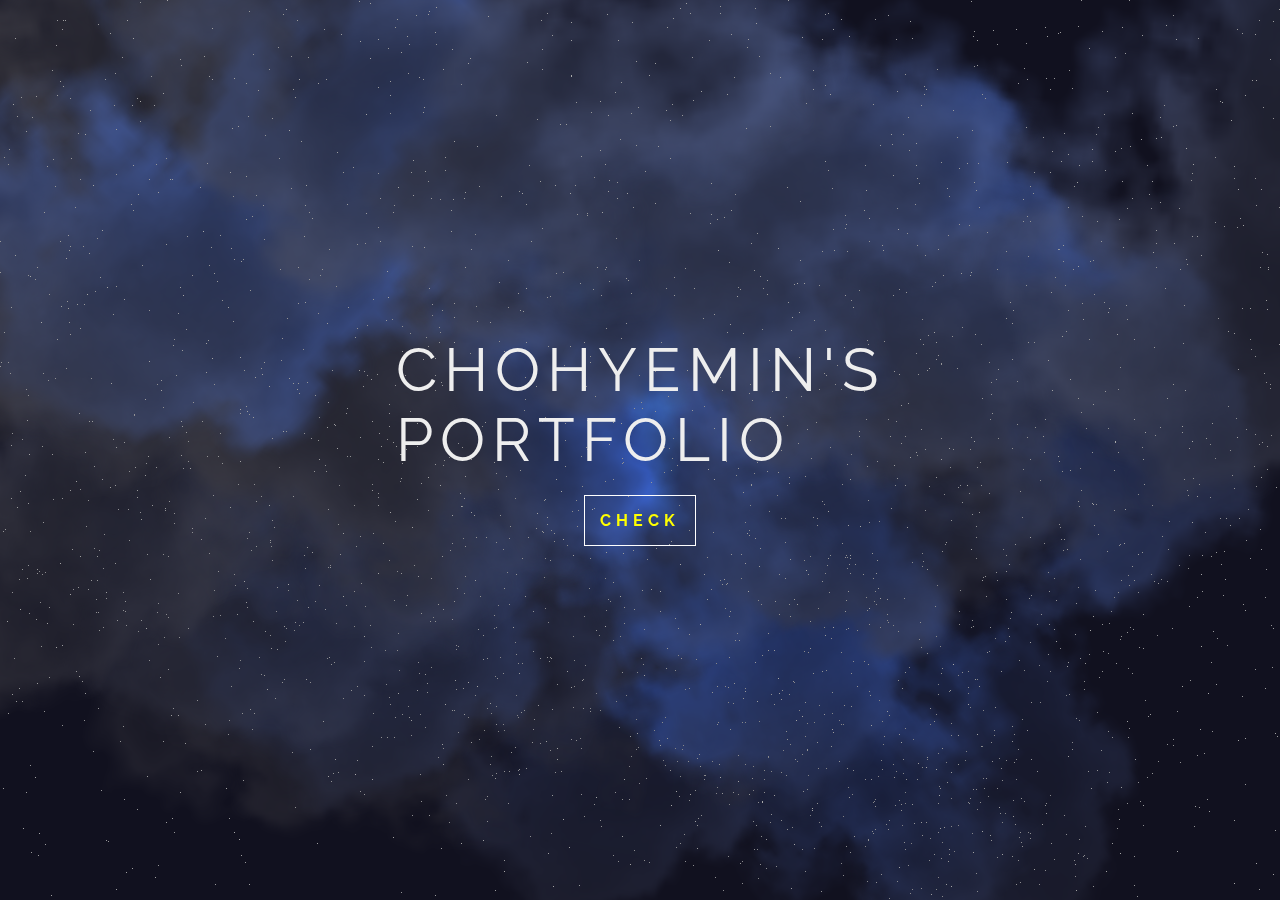
<file: index.html>
<!DOCTYPE html>
<html lang="ko">

<head>
  <meta charset="UTF-8">
  <meta http-equiv="X-UA-Compatible" content="IE=edge">
  <meta name="viewport" content="width=device-width, initial-scale=1.0">
  <meta name="description" content="조혜민의 발자취가 담겨져 있는 포트폴리오 사이트입니다">
  <meta name="author" content="CHM">
  <meta name="generator" content="HTML5">
  <title>Chohyemin's Portfolio</title>
  <meta property="og:type" content="website" />
  <meta property="og:site_name" content="Chohyemin's Portfolio" />
  <meta property="og:title" content="Chohyemin's Portfolio" />
  <meta property="og:description" content="조혜민의 발자취가 담겨져 있는 포트폴리오 사이트입니다" />
  <meta property="og:image" content="./images/name_seo.jpg" />
  <!-- 아텐츠주소 대신 자신의 웹페이지 주소로 바꾸세요 -->
  <meta property="og:url" content="https://chmfolio.netlify.app" />
  <meta property="twitter:card" content="summary" />
  <meta property="twitter:site" content="Chohyemin's Portfolio" />
  <meta property="twitter:title" content="Chohyemin's Portfolio" />
  <meta property="twitter:description" content="조혜민의 발자취가 담겨져 있는 포트폴리오 사이트입니다" />
  <meta property="twitter:image" content="./images/name_seo.jpg" />
  <!-- 아텐츠주소 대신 자신의 웹페이지 주소로 바꾸세요 -->
  <meta property="twitter:url" content="https://chmfolio.netlify.app" />
  <link href="https://fonts.googleapis.com/css?family=Raleway&display=swap" rel="stylesheet">
  <link rel="icon" href="/favicon.ico" />
  <link rel="stylesheet" href="./main.css">
</head>

<body>
  <div class="text-box">
    <div class="heading">ChoHyeMin's</div>
    <div class="heading">Portfolio</div>
    <div class="button-wrapper">
      <div class="button"><a href="/pages/mainpage.html">check</a></div>
    </div>
  </div>
  <script src="/three.min.js"></script>
  <script>
    let scene, camera, renderer, cloudParticles = [],
      flash, rain, rainGeo, rainCount = 15000;

    function init() {

      scene = new THREE.Scene();
      camera = new THREE.PerspectiveCamera(60, window.innerWidth / window.innerHeight, 1, 1000);
      camera.position.z = 1;
      camera.rotation.x = 1.16;
      camera.rotation.y = -0.12;
      camera.rotation.z = 0.27;

      ambient = new THREE.AmbientLight(0x555555);
      scene.add(ambient);

      directionalLight = new THREE.DirectionalLight(0xffeedd);
      directionalLight.position.set(0, 0, 1);
      scene.add(directionalLight);

      flash = new THREE.PointLight(0x062d89, 30, 500, 1.7);
      flash.position.set(200, 300, 100);
      scene.add(flash);

      renderer = new THREE.WebGLRenderer();
      scene.fog = new THREE.FogExp2(0x11111f, 0.002);
      renderer.setClearColor(scene.fog.color);
      renderer.setSize(window.innerWidth, window.innerHeight);
      document.body.appendChild(renderer.domElement);

      rainGeo = new THREE.Geometry();
      for (let i = 0; i < rainCount; i++) {
        rainDrop = new THREE.Vector3(
          Math.random() * 400 - 200,
          Math.random() * 500 - 250,
          Math.random() * 400 - 200
        );
        rainDrop.velocity = {};
        rainDrop.velocity = 0;
        rainGeo.vertices.push(rainDrop);
      }
      rainMaterial = new THREE.PointsMaterial({
        color: 0xaaaaaa,
        size: 0.1,
        transparent: true
      });
      rain = new THREE.Points(rainGeo, rainMaterial);
      scene.add(rain);
      let loader = new THREE.TextureLoader();
      loader.load("smoke.png", function (texture) {

        cloudGeo = new THREE.PlaneBufferGeometry(500, 500);
        cloudMaterial = new THREE.MeshLambertMaterial({
          map: texture,
          transparent: true
        });

        for (let p = 0; p < 25; p++) {
          let cloud = new THREE.Mesh(cloudGeo, cloudMaterial);
          cloud.position.set(
            Math.random() * 800 - 400,
            500,
            Math.random() * 500 - 450
          );
          cloud.rotation.x = 1.16;
          cloud.rotation.y = -0.12;
          cloud.rotation.z = Math.random() * 360;
          cloud.material.opacity = 0.6;
          cloudParticles.push(cloud);
          scene.add(cloud);
        }
        animate();
      });
    }

    function animate() {
      cloudParticles.forEach(p => {
        p.rotation.z -= 0.002;
      });
      rainGeo.vertices.forEach(p => {
        p.velocity -= 0.1 + Math.random() * 0.1;
        p.y += p.velocity;
        if (p.y < -200) {
          p.y = 200;
          p.velocity = 0;
        }
      });
      rainGeo.verticesNeedUpdate = true;
      rain.rotation.y += 0.002;
      if (Math.random() > 0.93 || flash.power > 100) {
        if (flash.power < 100)
          flash.position.set(
            Math.random() * 400,
            300 + Math.random() * 200,
            100
          );
        flash.power = 50 + Math.random() * 500;
      }
      renderer.render(scene, camera);
      requestAnimationFrame(animate);
    }
    init();
  </script>
</body>

</html>
</file>
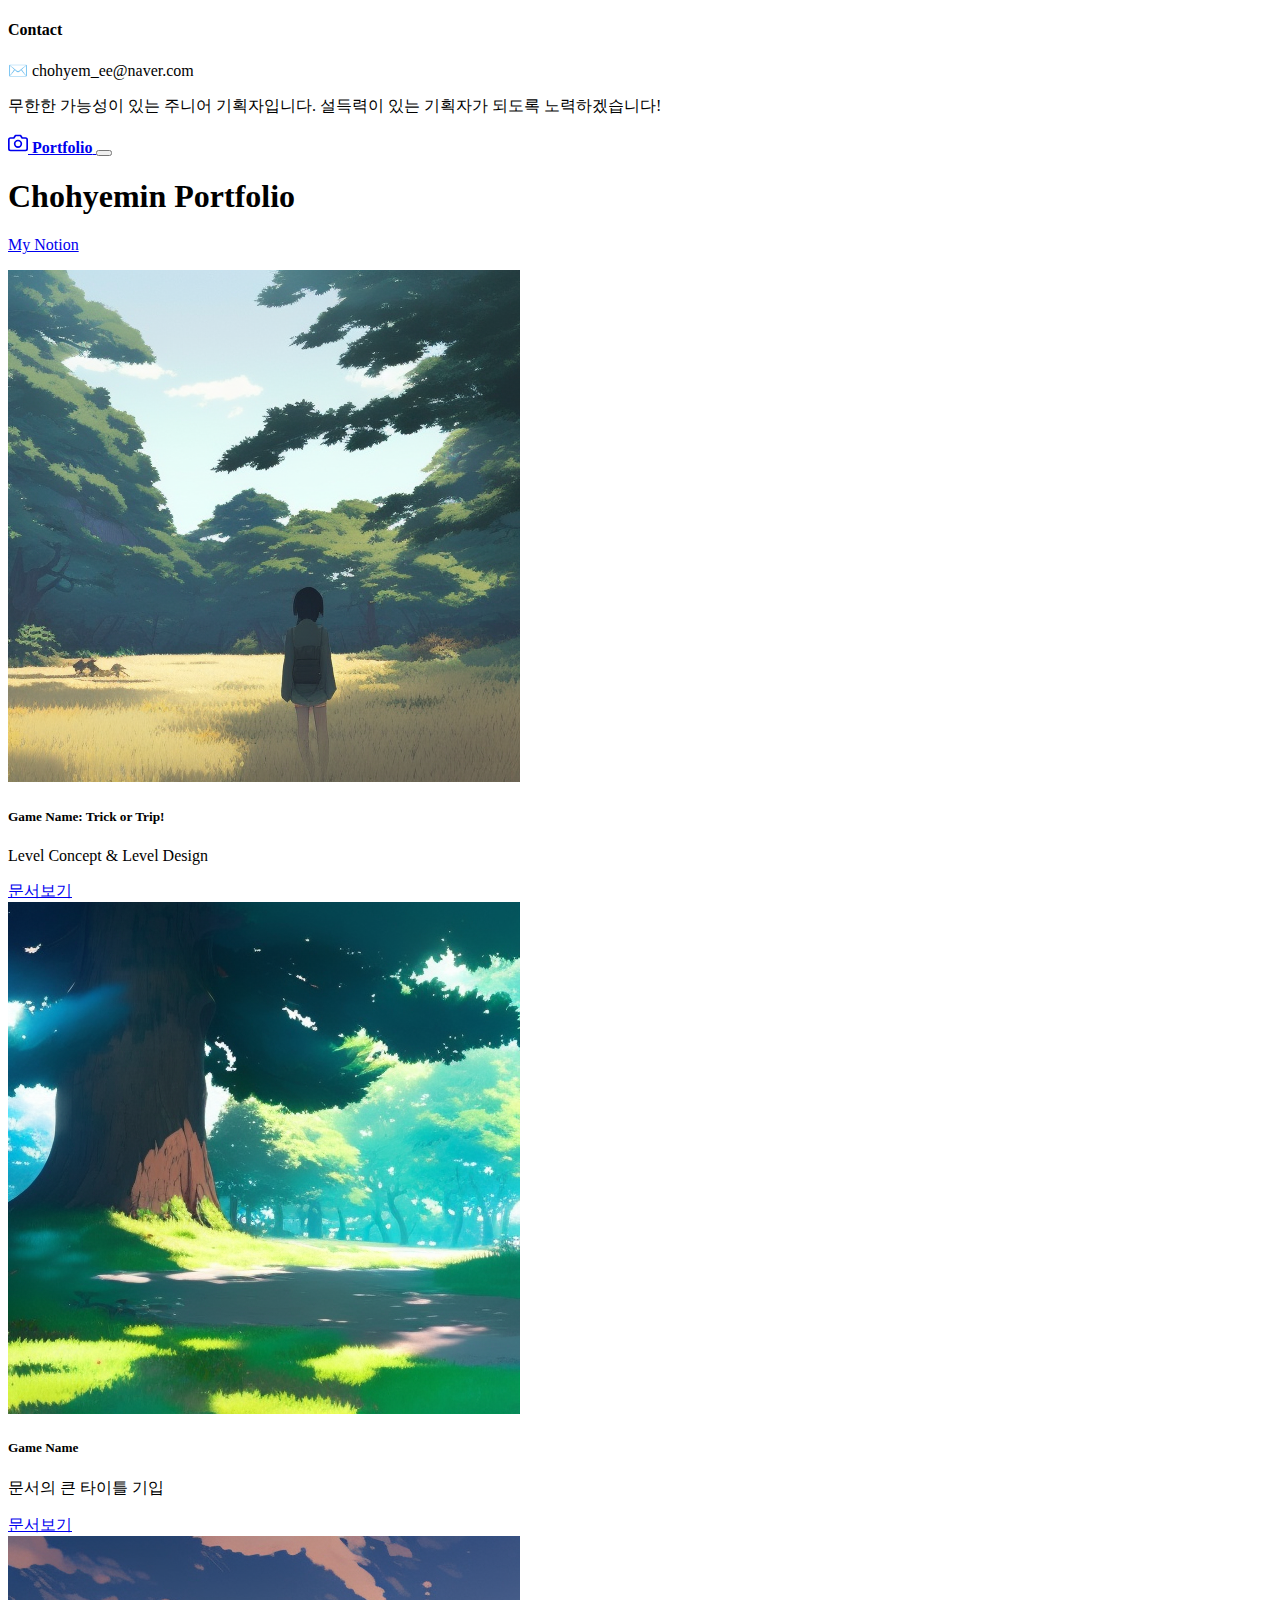
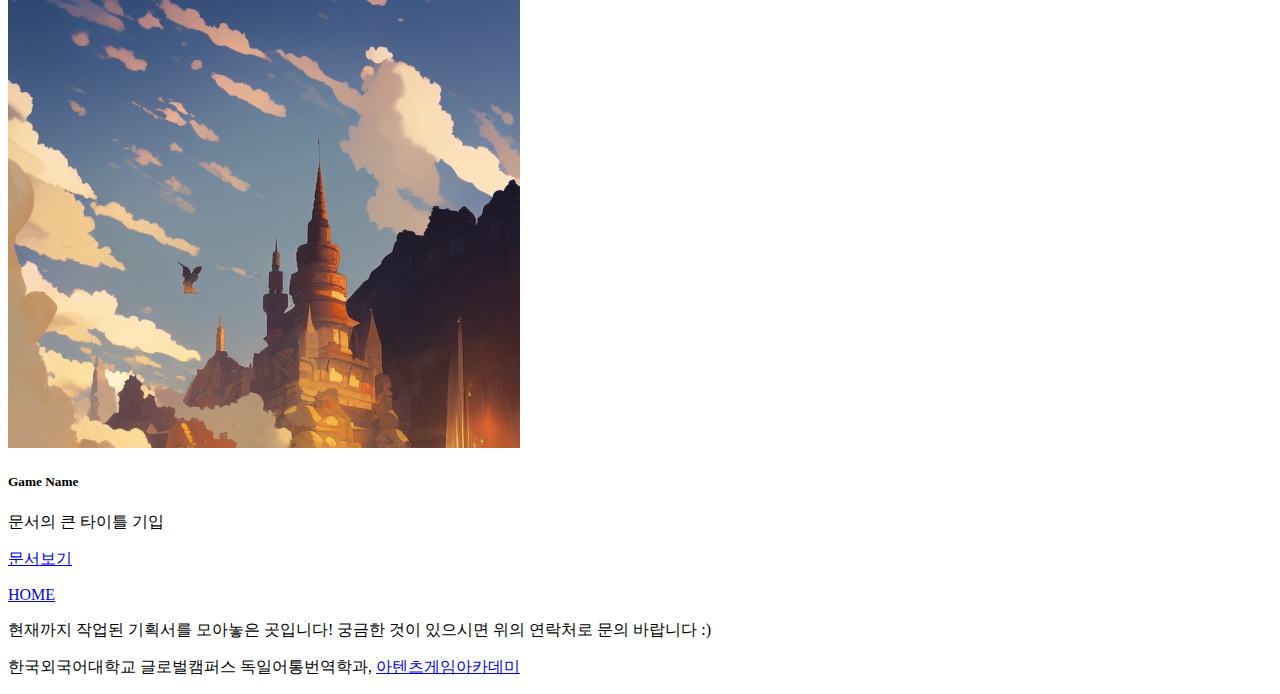
<file: pages/mainpage.html>
<!DOCTYPE html>
<html lang="ko">

<head>
  <meta charset="utf-8">
  <meta name="viewport" content="width=device-width, initial-scale=1">
  <meta name="description" content="Chohyemin's Portfolio">
  <meta name="author" content="CHM">
  <meta name="generator" content="HTML5">
  <title>Chohyemin's Portfolio</title>
  <meta property="og:type" content="website" />
  <meta property="og:site_name" content="Chohyemin's Portfolio" />
  <meta property="og:title" content="Chohyemin's Portfolio" />
  <meta property="og:description" content="조혜민의 발자취가 담겨져 있는 포트폴리오 사이트입니다" />
  <meta property="og:image" content="./images/name_seo.jpg" />
  <!-- 아텐츠주소 대신 자신의 웹페이지 주소로 바꾸세요 -->
  <meta property="og:url" content="https://chmfolio.netlify.app" />
  <meta property="twitter:card" content="summary" />
  <meta property="twitter:site" content="Chohyemin's Portfolio" />
  <meta property="twitter:title" content="Chohyemin's Portfolio" />
  <meta property="twitter:description" content="조혜민의 발자취가 담겨져 있는 포트폴리오 사이트입니다" />
  <meta property="twitter:image" content="./images/name_seo.jpg" />
  <!-- 아텐츠주소 대신 자신의 웹페이지 주소로 바꾸세요 -->
  <meta property="twitter:url" content="https://chmfolio.netlify.app" />
  <link rel="icon" href="/favicon.ico" />
  <link rel="canonical" href="https://getbootstrap.com/docs/5.2/examples/album/">

  <!-- CSS only -->
  <link href="https://cdn.jsdelivr.net/npm/bootstrap@5.2.3/dist/css/bootstrap.min.css" rel="stylesheet"
    integrity="sha384-rbsA2VBKQhggwzxH7pPCaAqO46MgnOM80zW1RWuH61DGLwZJEdK2Kadq2F9CUG65" crossorigin="anonymous">
  <!-- JavaScript Bundle with Popper -->
  <script defer src="https://cdn.jsdelivr.net/npm/bootstrap@5.2.3/dist/js/bootstrap.bundle.min.js"
    integrity="sha384-kenU1KFdBIe4zVF0s0G1M5b4hcpxyD9F7jL+jjXkk+Q2h455rYXK/7HAuoJl+0I4" crossorigin="anonymous">
  </script>


  <style>
    .bd-placeholder-img {
      font-size: 1.125rem;
      text-anchor: middle;
      -webkit-user-select: none;
      -moz-user-select: none;
      user-select: none;
    }

    @media (min-width: 768px) {
      .bd-placeholder-img-lg {
        font-size: 3.5rem;
      }
    }

    .b-example-divider {
      height: 3rem;
      background-color: rgba(0, 0, 0, .1);
      border: solid rgba(0, 0, 0, .15);
      border-width: 1px 0;
      box-shadow: inset 0 .5em 1.5em rgba(0, 0, 0, .1), inset 0 .125em .5em rgba(0, 0, 0, .15);
    }

    .b-example-vr {
      flex-shrink: 0;
      width: 1.5rem;
      height: 100vh;
    }

    .bi {
      vertical-align: -.125em;
      fill: currentColor;
    }

    .nav-scroller {
      position: relative;
      z-index: 2;
      height: 2.75rem;
      overflow-y: hidden;
    }

    .nav-scroller .nav {
      display: flex;
      flex-wrap: nowrap;
      padding-bottom: 1rem;
      margin-top: -1px;
      overflow-x: auto;
      text-align: center;
      white-space: nowrap;
      -webkit-overflow-scrolling: touch;
    }
  </style>
</head>

<body>

  <header>
    <div class="collapse bg-dark" id="navbarHeader">
      <div class="container">
        <!-- <div class="row"> -->
          <div class="col-sm-8 col-md-7 py-4">
            <h4 class="text-white">Contact</h4>
            <p class="text-muted">✉️ chohyem_ee@naver.com</p>
            <p class="text-muted">무한한 가능성이 있는 주니어 기획자입니다. 설득력이 있는 기획자가 되도록 노력하겠습니다!
            </p>
            <!-- <h4 class="text-white">인사말 등을 적으세요!</h4> -->
            <!-- <p class="text-muted">게임기획자로서의 자신의 철학이나 자기소개를 적으세요.</p> -->
          </div>
          <div class="col-sm-4 offset-md-1 py-4">
            <!-- <h4 class="text-white">Contact</h4> -->
            <!-- <p class="text-muted">✉️ chohyem_ee@naver.com</p> -->
            <!-- <ul class="list-unstyled"> -->
              <!-- <li><a href="#" class="text-white">010-7181-8446</a> -->
              <!-- <li><a href="#" class="text-white">대략적인 주거지를 적으세요</a></li> -->
              <!-- <li><a href="#" class="text-white">이메일 정도를 적으세요</a></li> -->
            </ul>
          </div>
        </div>
      </div>
    </div>
    <div class="navbar navbar-dark bg-dark shadow-sm">
      <div class="container">
        <a href="#" class="navbar-brand d-flex align-items-center">
          <svg xmlns="http://www.w3.org/2000/svg" width="20" height="20" fill="none" stroke="currentColor"
            stroke-linecap="round" stroke-linejoin="round" stroke-width="2" aria-hidden="true" class="me-2"
            viewBox="0 0 24 24">
            <path d="M23 19a2 2 0 0 1-2 2H3a2 2 0 0 1-2-2V8a2 2 0 0 1 2-2h4l2-3h6l2 3h4a2 2 0 0 1 2 2z" />
            <circle cx="12" cy="13" r="4" /></svg>
          <strong>Portfolio</strong>
        </a>
        <button class="navbar-toggler" type="button" data-bs-toggle="collapse" data-bs-target="#navbarHeader"
          aria-controls="navbarHeader" aria-expanded="false" aria-label="Toggle navigation">
          <span class="navbar-toggler-icon"></span>
        </button>
      </div>
    </div>
  </header>

  <main>
    <section class="py-5 text-center container">
      <div class="row py-lg-5">
        <div class="col-lg-6 col-md-8 mx-auto">
          <h1 class="fw-light">Chohyemin Portfolio</h1>
          <!-- <p class="lead text-muted">작성한 게임기획 포트폴리오에 대한 전반적인 내역 등을 적으세요.</p> -->
          <p>
            <!-- <a href="https://atentsgame.com/" class="btn btn-primary my-2">나의 시작</a> -->
            <a href="https://www.notion.so/_-65bfe7979cd8465e8a04bea1408235ef" class="btn btn-dark my-2">My Notion</a>
          </p>
        </div>
      </div>
    </section>

    <div class="album py-5 bg-dark">
      <div class="container">
        <div class="row row-cols-1 row-cols-sm-2 row-cols-md-3 g-3">
          <div class="col">
            <div class="card shadow-sm h-100" width="100%">
              <img src="/images/outside the city.png" class="card-img-top" alt="풍선1">
              <div class="card-body">
                <h5 class="card-title">Game Name: Trick or Trip!</h5>
                <p class="card-text">Level Concept & Level Design </p>
                <a href="/pages/page01.html" class="btn btn-outline-secondary">문서보기</a>
              </div>
            </div>
          </div>
          <div class="col">
            <div class="card shadow-sm h-100" width="100%">
              <img src="/images/forest 2.png" class="card-img-top" alt="풍선2">
              <div class="card-body">
                <h5 class="card-title">Game Name</h5>
                <p class="card-text">문서의 큰 타이틀 기입</p>
                <a href="/pages/page02.html" class="btn btn-outline-secondary">문서보기</a>
              </div>
            </div>
          </div>
          <div class="col">
            <div class="card shadow-sm h-100" width="100%">
              <img src="/images/medieval templein the clouds3.png" class="card-img-top" alt="풍선3">
              <div class="card-body">
                <h5 class="card-title">Game Name</h5>
                <p class="card-text">문서의 큰 타이틀 기입</p>
                <a href="/pages/page03.html" class="btn btn-outline-secondary">문서보기</a>
              </div>
            </div>
          </div>
          <!-- <div class="col">
            <div class="card shadow-sm h-100" width="100%">
              <img src="/images/balloon04.jpg" class="card-img-top" alt="풍선4">
              <div class="card-body">
                <h5 class="card-title">기획서4</h5>
                <p class="card-text">블라블라~ 기획서4의 내용을 간략하게 적으세요.</p>
                <a href="/pages/page04.html" class="btn btn-outline-secondary">문서보기</a>
              </div>
            </div>
          </div>
          <div class="col">
            <div class="card shadow-sm h-100" width="100%">
              <img src="/images/balloon05.jpg" class="card-img-top" alt="풍선5">
              <div class="card-body">
                <h5 class="card-title">기획서5</h5>
                <p class="card-text">블라블라~ 기획서5의 내용을 간략하게 적으세요.</p>
                <a href="/pages/page05.html" class="btn btn-success">문서보기</a>
              </div>
            </div>
          </div>
          <div class="col">
            <div class="card shadow-sm h-100" width="100%">
              <img src="/images/balloon06.jpg" class="card-img-top" alt="풍선6">
              <div class="card-body">
                <h5 class="card-title">기획서6</h5>
                <p class="card-text">블라블라~ 기획서6의 내용을 간략하게 적으세요.</p>
                <a href="/pages/page06.html" class="btn btn-success">문서보기</a>
              </div>
            </div>
          </div> -->

        </div>
      </div>
    </div>

  </main>

  <footer class="text-muted py-5">
    <div class="container">
      <p class="float-end mb-1">
        <a href="/index.html">HOME</a>
      </p>
      <p class="mb-1">현재까지 작업된 기획서를 모아놓은 곳입니다! 궁금한 것이 있으시면 위의 연락처로 문의 바랍니다 :)</p>
      <p class="mb-0">한국외국어대학교 글로벌캠퍼스 독일어통번역학과,  <a href="https://atentsgame.com">아텐츠게임아카데미</a> </p>
    </div>
  </footer>

</html>
</file>
<file: main.css>
body {
  width: 100vw;
  height: 100vh;
  margin: 0;
  background: black;
  overflow: hidden;
  display: flex;
  justify-content: center;
  align-items: center;
}
canvas {
  position: absolute;
  top: 0;
  left: 0;
  z-index: -1;
}
.text-box {
  font-size: 60px;
  font-family: "Raleway", sans-serif;
  letter-spacing: 7px;
  word-spacing: 1px;
  text-transform: uppercase;
  color: rgb(238, 238, 238);
}
.button-wrapper {
  display: flex;
  justify-content: center;
  align-items: center;
  padding: 20px;
  flex-direction: row;
}
.button {
  display: inline-block;
  font-size: 16px;
  font-weight: bold;
  padding: 15px;
  margin-left: 20px;
  margin-right: 20px;
  word-spacing: normal;
  letter-spacing: 5px;
  border: 1px solid white;
  /* background: black; */
  background: none;
  cursor: pointer;
}
.button a {
  text-decoration: none;
  color: yellow;
}
</file>
